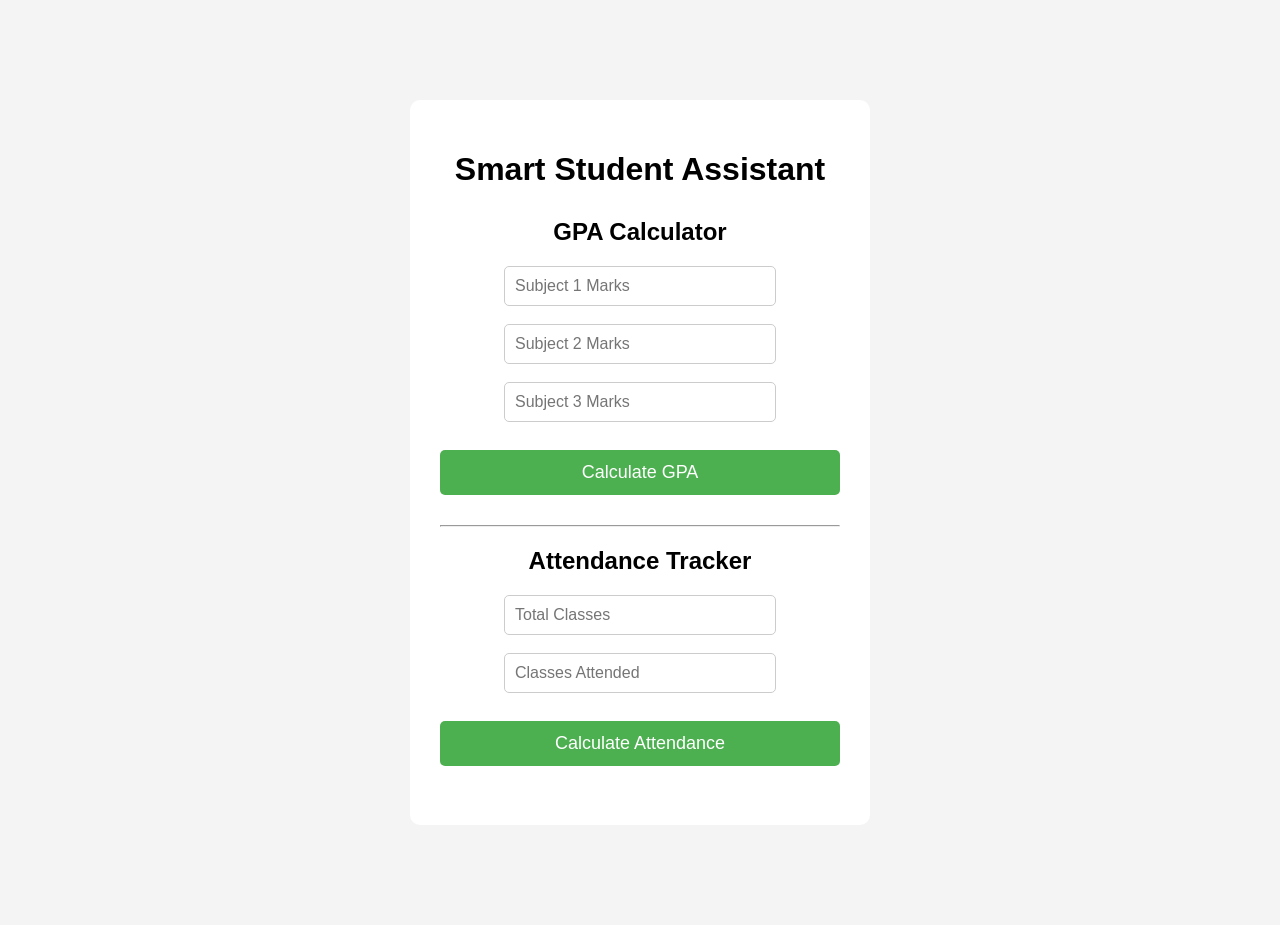
<file: index.html>
<!DOCTYPE html>
<html>
<head>
    <title>Smart Student Assistant</title>
    <link rel="stylesheet" href="style.css">
</head>
<body>

    <div class="container">
        <h1>Smart Student Assistant</h1>

        <h2>GPA Calculator</h2>

<input type="number" id="sub1" placeholder="Subject 1 Marks"><br><br>

<input type="number" id="sub2" placeholder="Subject 2 Marks"><br><br>

<input type="number" id="sub3" placeholder="Subject 3 Marks"><br><br>

<button onclick="calculateGPA()">Calculate GPA</button>

<h3 id="result"></h3>

<script src="script.js"></script>

<hr>

<h2>Attendance Tracker</h2>

<input type="number" id="totalClasses" placeholder="Total Classes"><br><br>

<input type="number" id="attendedClasses" placeholder="Classes Attended"><br><br>

<button onclick="calculateAttendance()">
    Calculate Attendance
</button>

<h3 id="attendanceResult"></h3>
    </div>
    

</body>
</html>
</file>
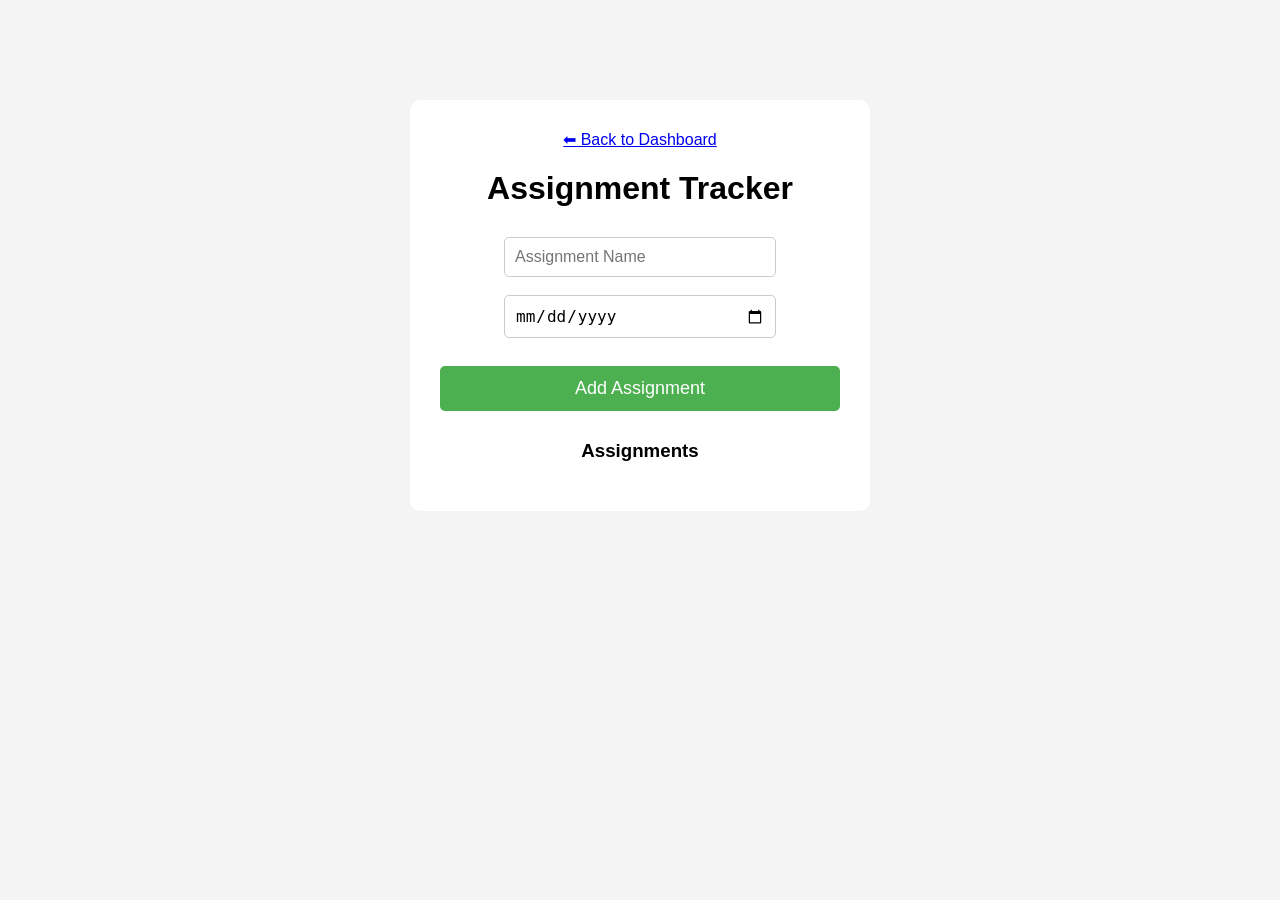
<file: assignment.html>
<!DOCTYPE html>
<html>
<head>
    <title>Assignment Tracker</title>
    <link rel="stylesheet" href="style.css">
</head>
<body>

<div class="container">

    <a href="index.html">⬅ Back to Dashboard</a>

    <h1>Assignment Tracker</h1>

    <input type="text" id="assignmentName"
           placeholder="Assignment Name">

    <br><br>

    <input type="date" id="dueDate">

    <br><br>

    <button onclick="addAssignment()">
        Add Assignment
    </button>

    <h3>Assignments</h3>

    <div id="assignmentList"></div>

</div>

<script src="assignment.js"></script>

</body>
</html>
</file>
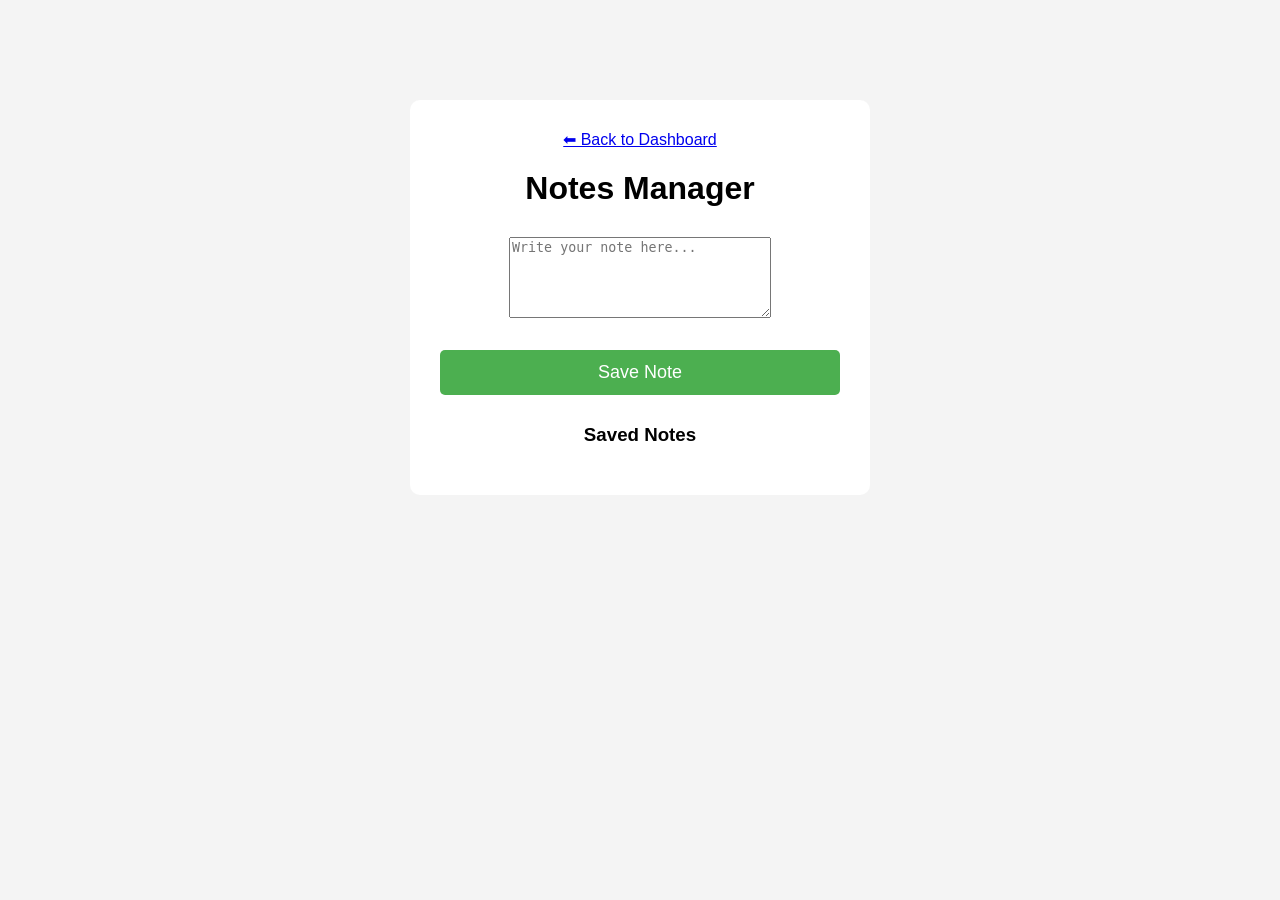
<file: notes.html>
<!DOCTYPE html>
<html>
<head>
    <title>Notes Manager</title>
    <link rel="stylesheet" href="style.css">
</head>
<body>

<div class="container">

    <a href="index.html">⬅ Back to Dashboard</a>

    <h1>Notes Manager</h1>

    <textarea id="noteInput"
        placeholder="Write your note here..."
        rows="5"
        cols="30"></textarea>

    <br><br>

    <button onclick="saveNote()">Save Note</button>

    <h3>Saved Notes</h3>

    <div id="notesList"></div>

</div>

<script src="notes.js"></script>

</body>
</html>
</file>
<file: style.css>
body {
    font-family: Arial, sans-serif;
    background-color: #f4f4f4;
    margin: 0;
}

.container {
    width: 400px;
    margin: 100px auto;
    text-align: center;
    background: white;
    padding: 30px;
    border-radius: 10px;
}

h1 {
    margin-bottom: 30px;
}

button {
    width: 100%;
    padding: 15px;
    margin: 10px 0;
    font-size: 16px;
    cursor: pointer;
    border: none;
    border-radius: 5px;
}

button:hover {
    opacity: 0.9;
}
input {
    width: 250px;
    padding: 10px;
    font-size: 16px;
    border-radius: 5px;
    border: 1px solid #ccc;
}

button {
    background-color: #4CAF50;
    color: white;
    font-size: 18px;
    padding: 12px;
}

button:hover {
    background-color: #45a049;
}

#result {
    margin-top: 20px;
    color: #4CAF50;
}
</file>
